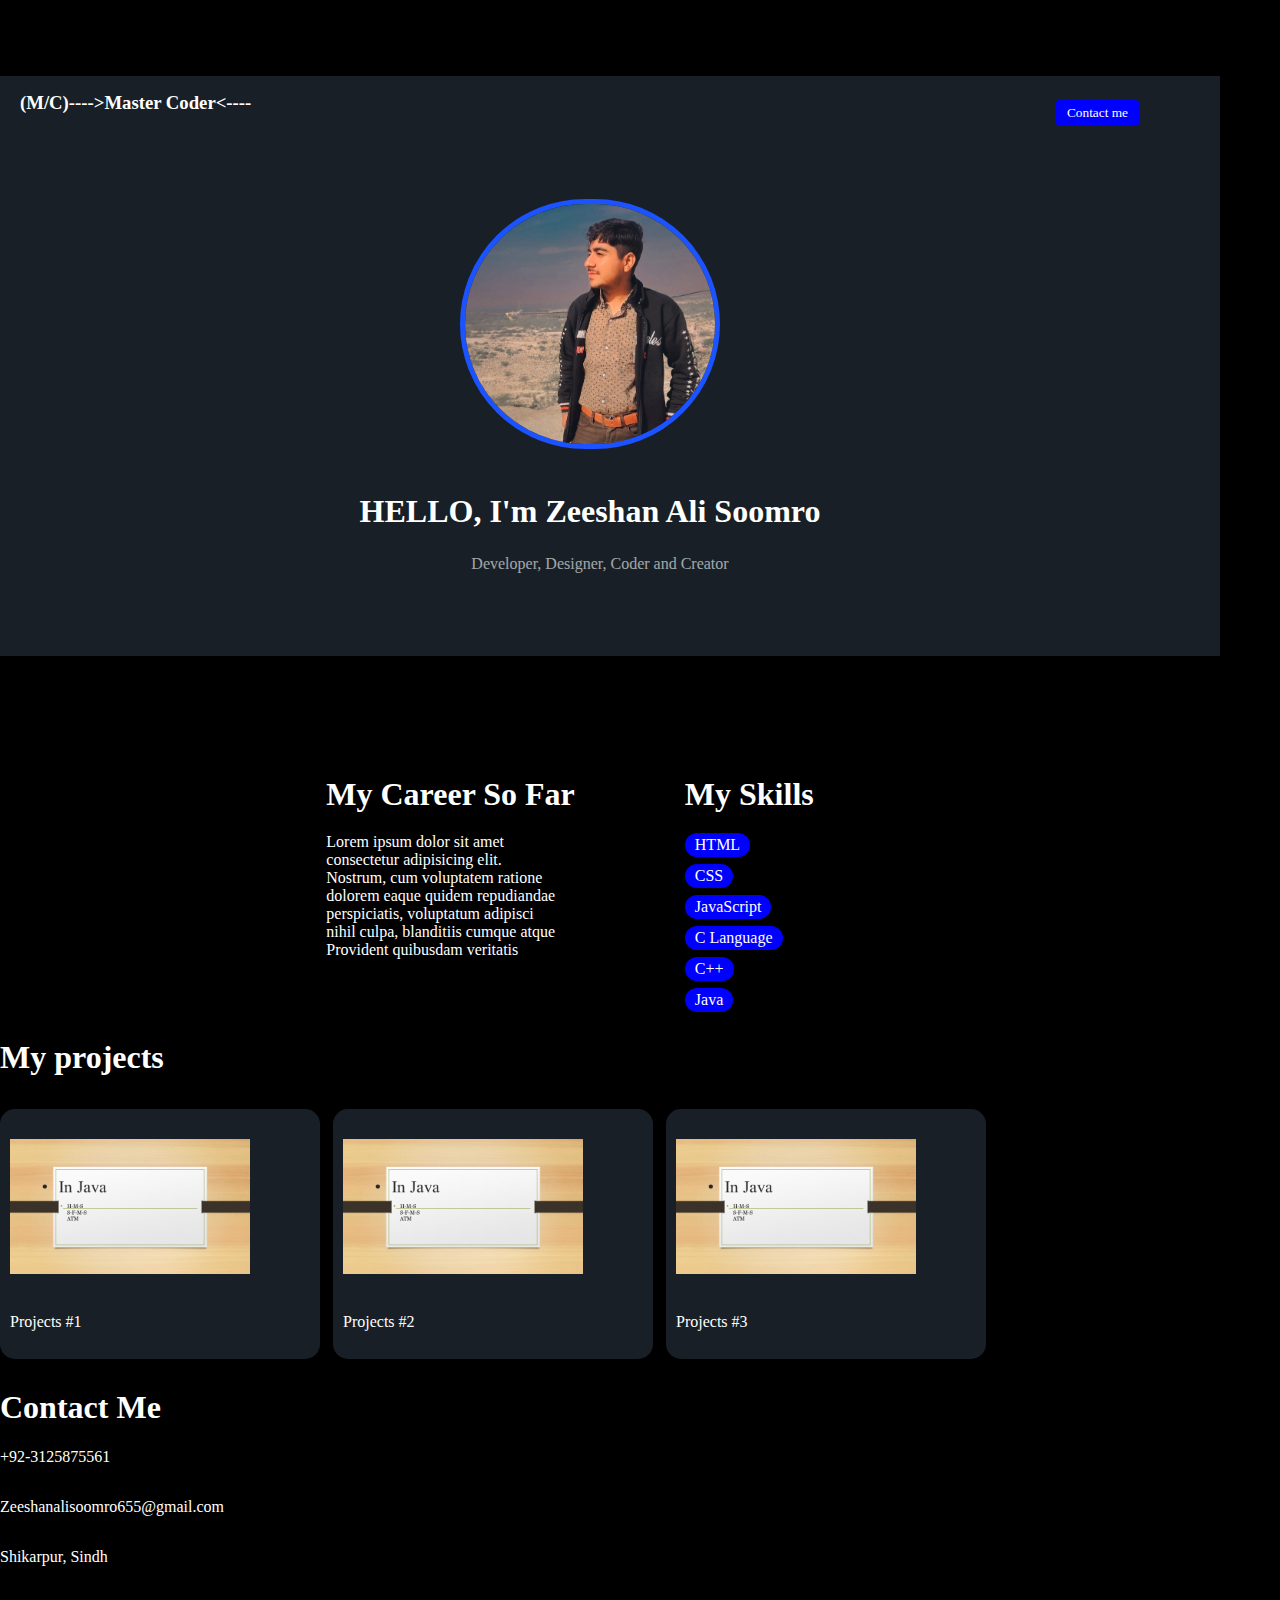
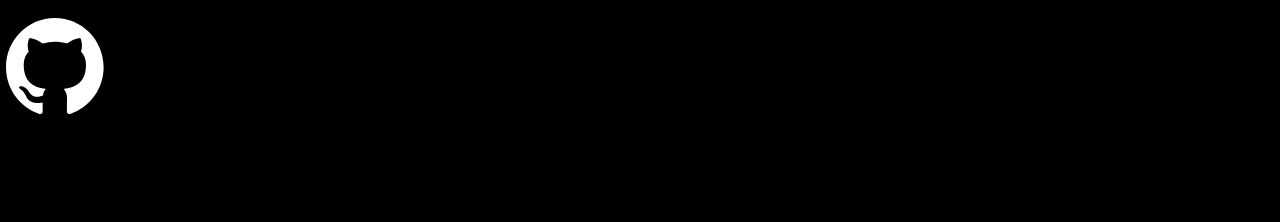
<file: index.html>
<!DOCTYPE html>
<html lang="en">
<head>
    <meta charset="UTF-8">
    <meta name="viewport" content="width=device-width, initial-scale=1.0">
    <link rel="stylesheet" href="p10.css">
    <title>portfolio</title>

</head>
<body>
    <!--HEEADER-->
<header>
<div  class="header-wrapper">
    <h3  >(M/C)---->Master Coder<---- </h3> 
    <nav>
        <a href="#Contact">
        <button>Contact me</button>
    </a>
    </nav>


</div>

</header>


    <!--HERO-->
    <div class="hero">
        <div>
            <img class="profile-img" src="imges/my img1.jpeg" width="250px"  alt="my image">
        </div>
        <h2> <pre>HELLO, I'm Zeeshan Ali Soomro</pre></h2>
        <p>Developer, Designer, Coder and Creator</p>
    </div>
    
    <!--ABOUT-->
    <div class="about">
        <div class="about-wraper">
            <div class="col">
        <h2><pre>My Career So Far</pre></h2>
    <pre>Lorem ipsum dolor sit amet
consectetur adipisicing elit. 
Nostrum, cum voluptatem ratione
dolorem eaque quidem repudiandae 
perspiciatis, voluptatum adipisci
nihil culpa, blanditiis cumque atque
Provident quibusdam veritatis  </pre>
            </div>
        <div class="skills col">
            <h2><pre>My Skills</pre></h2>

            <ul>
                <li>HTML</li>
                <li>CSS</li>
                <li>JavaScript</li>
                <li>C Language</li>
                <li>C++</li>
                <li>Java</li>

            </ul>
           
        </div>
    </div>
    <!-- projects -->
    <div class="projects">
        <div class="project-wraper">
            <h2><pre>My projects</pre></h2>
            <style></style>
            <ul > 
                <li>
                    <a href="#">
                        <img src="imges/pro.jpg"  alt="">
                        <pre>Projects #1</pre>
                    </a>
                </li>
                <li>
                    <a href="#">
                        <img src="imges/pro.jpg"  alt=""  >
                        <pre>Projects #2</pre>
                    </a>
                </li>
                <li>
                    <a href="#">
                        <img src="imges/pro.jpg"  alt="">
                        <pre>Projects #3</pre>
                    </a>
                </li>
                
            </ul>
        </div>
        
    </div>
    <!-- Socials -->
    <div class="socials " id="contact">
        <div class="social-wraper">
            <div>
                <h2><pre>Contact Me</pre></h2>
                <pre>+92-3125875561</pre>
                <pre>Zeeshanalisoomro655@gmail.com</pre>
                <pre>Shikarpur, Sindh</pre>
            </div>
            <div class="social-icons">
               <a href="#"><img src="imges/github-mark-white.svg" alt=""></a><br>
                <a href="#"><img src="imges/icons8-facebook-50.png" alt=""></a>
           <a href="#"><img src="imges/icons8-whatsapp.svg" alt=""></a>

            </div>
        </div>
    </div>
</body>
</html>
</file>
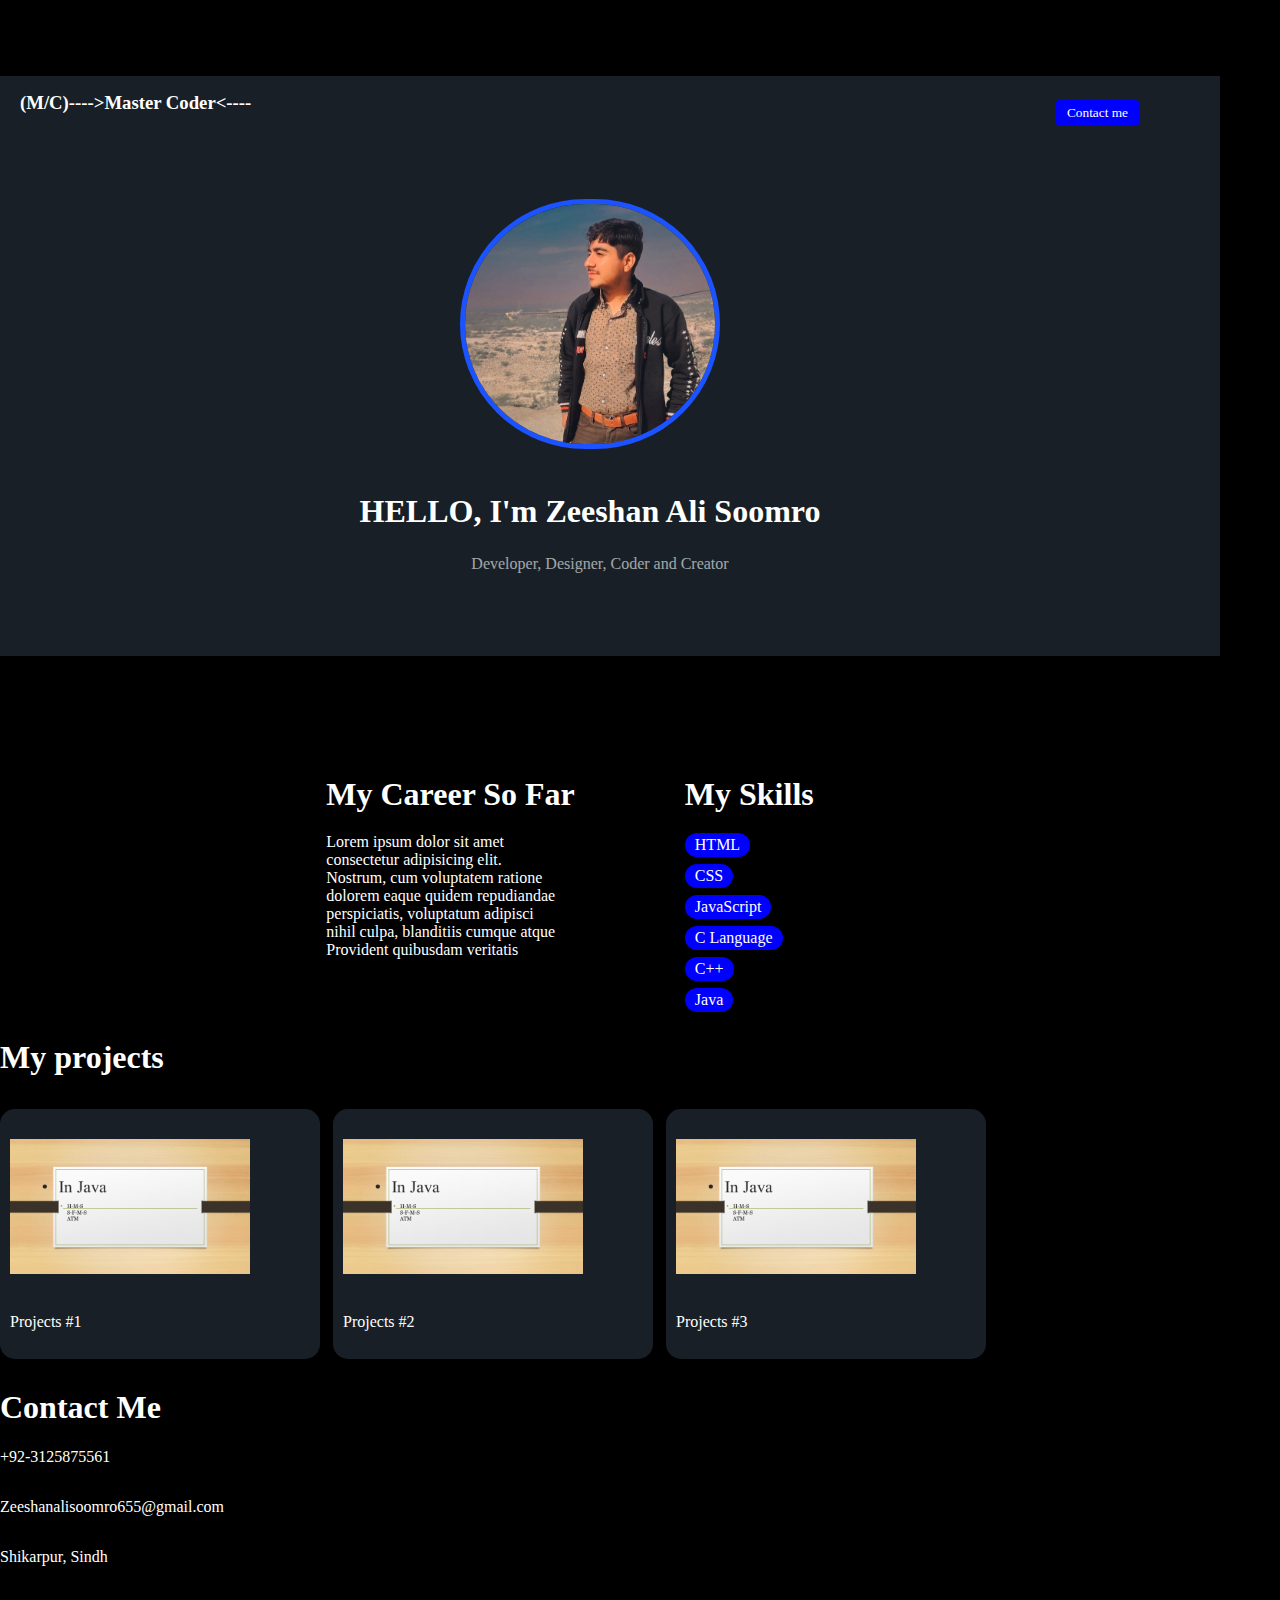
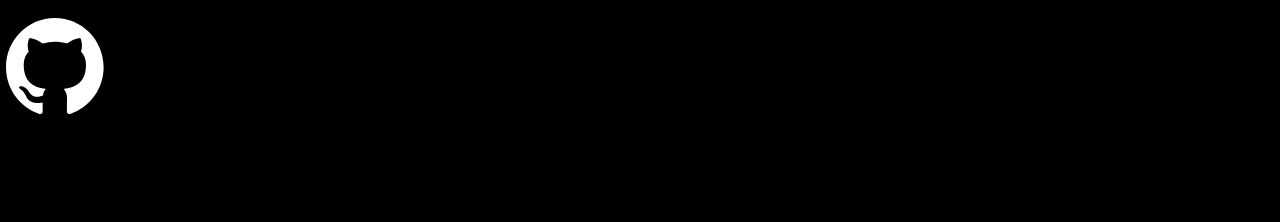
<file: p10.html>
<!DOCTYPE html>
<html lang="en">
<head>
    <meta charset="UTF-8">
    <meta name="viewport" content="width=device-width, initial-scale=1.0">
    <link rel="stylesheet" href="p10.css">
    <title>portfolio</title>

</head>
<body>
    <!--HEEADER-->
<header>
<div  class="header-wrapper">
    <h3  >(M/C)---->Master Coder<---- </h3> 
    <nav>
        <a href="#Contact">
        <button>Contact me</button>
    </a>
    </nav>


</div>

</header>


    <!--HERO-->
    <div class="hero">
        <div>
            <img class="profile-img" src="imges/my img1.jpeg" width="250px"  alt="my image">
        </div>
        <h2> <pre>HELLO, I'm Zeeshan Ali Soomro</pre></h2>
        <p>Developer, Designer, Coder and Creator</p>
    </div>
    
    <!--ABOUT-->
    <div class="about">
        <div class="about-wraper">
            <div class="col">
        <h2><pre>My Career So Far</pre></h2>
    <pre>Lorem ipsum dolor sit amet
consectetur adipisicing elit. 
Nostrum, cum voluptatem ratione
dolorem eaque quidem repudiandae 
perspiciatis, voluptatum adipisci
nihil culpa, blanditiis cumque atque
Provident quibusdam veritatis  </pre>
            </div>
        <div class="skills col">
            <h2><pre>My Skills</pre></h2>

            <ul>
                <li>HTML</li>
                <li>CSS</li>
                <li>JavaScript</li>
                <li>C Language</li>
                <li>C++</li>
                <li>Java</li>

            </ul>
           
        </div>
    </div>
    <!-- projects -->
    <div class="projects">
        <div class="project-wraper">
            <h2><pre>My projects</pre></h2>
            <style></style>
            <ul > 
                <li>
                    <a href="#">
                        <img src="imges/pro.jpg"  alt="">
                        <pre>Projects #1</pre>
                    </a>
                </li>
                <li>
                    <a href="#">
                        <img src="imges/pro.jpg"  alt=""  >
                        <pre>Projects #2</pre>
                    </a>
                </li>
                <li>
                    <a href="#">
                        <img src="imges/pro.jpg"  alt="">
                        <pre>Projects #3</pre>
                    </a>
                </li>
                
            </ul>
        </div>
        
    </div>
    <!-- Socials -->
    <div class="socials " id="contact">
        <div class="social-wraper">
            <div>
                <h2><pre>Contact Me</pre></h2>
                <pre>+92-3125875561</pre>
                <pre>Zeeshanalisoomro655@gmail.com</pre>
                <pre>Shikarpur, Sindh</pre>
            </div>
            <div class="social-icons">
               <a href="#"><img src="imges/github-mark-white.svg" alt=""></a><br>
                <a href="#"><img src="imges/icons8-facebook-50.png" alt=""></a>
           <a href="#"><img src="imges/icons8-whatsapp.svg" alt=""></a>

            </div>
        </div>
    </div>
</body>
</html>
</file>
<file: p10.css>
html{
    background: black;
}
*{
    padding: 0;
    margin: 0;
    margin-left: 0px;
    margin-right: 20px;
    margin-top: 20px;
    list-style: none;
    text-decoration: none;
    color: white;
    font-family: 'Times New Roman', Times, serif;
    scroll-behavior: smooth; 
}

.header-wrapper{
    display: flex;
    align-items: center;
    justify-content: space-between;
    max-width: 1300px;
    margin: auto;
    padding: 20px;
}
button{
    background: blue;
    border: none;
    border-radius:  5px;
    padding: 5px 12px;
    cursor: pointer;
}
/* hero*/
.hero{
    text-align: center;
    height: 60vh;
    background: #181f26;
    margin-bottom: 80px;
    margin-top: -70px;
    display: flex;
    align-items: center;
    justify-content: center;
    flex-direction: column;
    padding: 20px;
}
.hero h1{
    font-size: 3rem;
    max-width: 70px; 
    
}
.hero p{
    margin-top: 10px;
    opacity: 0.6;
    font-size: 1.0rem;
}
.profile-img{
   
    border-radius: 9999px;
    border: 5px solid #1a53ff;

}

h2{
    font-size: 2rem;
    margin-bottom: 15px;
   
}
/* ABOUT */
.about-wraper
.project-wraper {
max-width: 100px;
margin: 100px auto;
margin-top: 0;
padding: 20px;

}
.about-wraper{
    justify-content: center;
    display: flex;
    
}
.about-wraper .col p{
    line-height: 32px;
}
.about-wraper.col{
    flex: 1;
}
.about-wraper .skills{
    margin-left: 50px;
}
.about-wraper.skills ul{
    display: flex;
    flex-wrap: wrap;
}
.about-wraper .skills ul li{
    
background-color: blue;
    width: max-content;
    padding: 3px 10px;
    border-radius: 12px;
    margin: 7px;
    margin-left: 0;
    font-weight: 500%;
}


.projects ul{
    display: flex;
    flex-wrap: wrap;

}
.projects ul li{
    background: #181f26;
    margin: 13px;
    margin-left: 0;
    padding: 10px;
    border-radius: 15px;
    width: 300px;
}
.projects ul li img{
    border-radius: 0;
    margin-bottom: 15px;
    width: 80%;
}



/* social
 */
 .social-wraper{
    line-height: 30px;

 }
 .social-wraper .social-icons img{
    border: blue;
    margin-right: 20px;
    margin-top: 20px;
    padding: 6px;
    border-radius: 12px;
 }
 .social-wraper .social-icons img :hover{
background: #2d2d2d;
 }
 @media screen and (max-width :768px){
    .hero h1{
font-size: 2rem;

    }
    
 }
</file>
